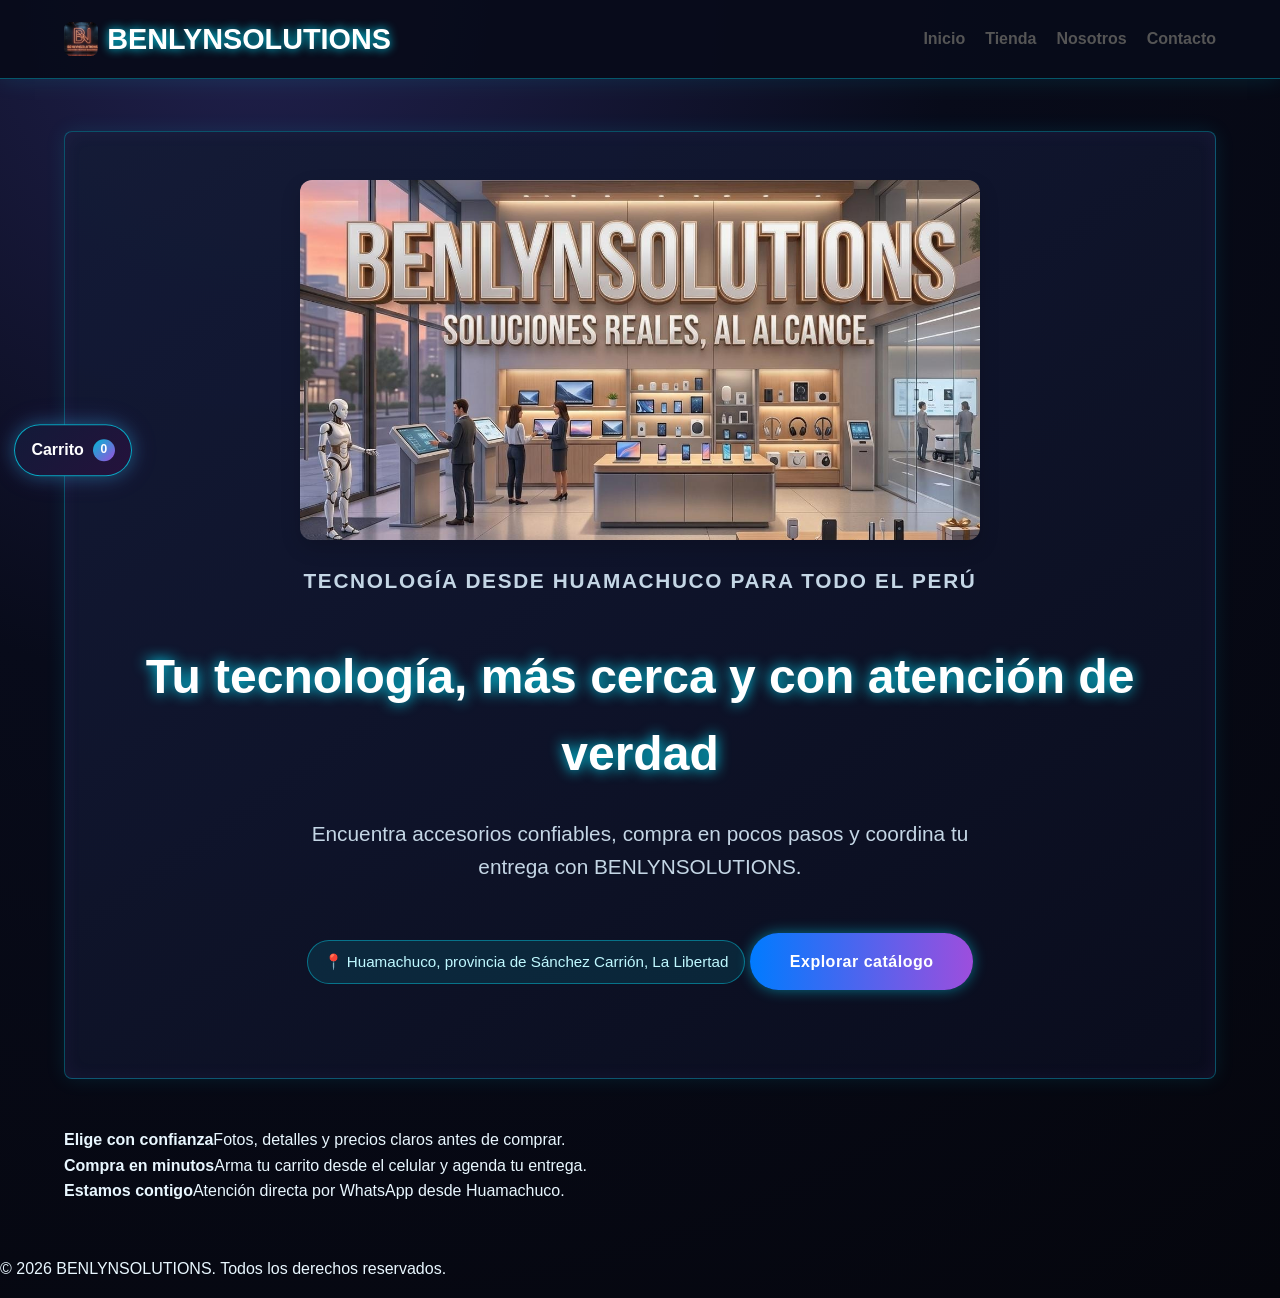
<file: index.html>
<!DOCTYPE html>
<html lang="es">
<head>
    <meta charset="UTF-8">
    <meta name="viewport" content="width=device-width, initial-scale=1.0">
    <meta name="description" content="BENLYNSOLUTIONS: tecnología, accesorios y entregas en Perú.">
    <title>BENLYNSOLUTIONS - Tecnología</title>
    <link rel="stylesheet" href="style.css">
</head>
<body>
    <header>
        <a class="logo" href="index.html"><img src="MisLogos/LOGO.jpeg" alt="" aria-hidden="true">BENLYNSOLUTIONS</a>
        <nav aria-label="Navegación principal">
            <a href="index.html">Inicio</a>
            <a href="tienda.html">Tienda</a>
            <a href="nosotros.html">Nosotros</a>
            <a href="contacto.html">Contacto</a>
            <a class="cart-link" href="tienda.html#carrito">Carrito <span id="cart-count">0</span></a>
        </nav>
    </header>
    <main>
        <section class="hero">
            <div class="hero-content">
                <img class="company-logo-banner" src="MisLogos/NOMBRE.jpeg" alt="BENLYNSOLUTIONS, soluciones reales al alcance">
                <p class="eyebrow">Tecnología desde Huamachuco para todo el Perú</p>
                <h1>Tu tecnología, más cerca y con atención de verdad</h1>
                <p>Encuentra accesorios confiables, compra en pocos pasos y coordina tu entrega con BENLYNSOLUTIONS.</p>
                <p class="location-badge">📍 Huamachuco, provincia de Sánchez Carrión, La Libertad</p>
                <a href="tienda.html" class="button">Explorar catálogo</a>
            </div>
        </section>
        <section class="trust-grid" aria-label="Beneficios">
            <article><strong>Elige con confianza</strong><span>Fotos, detalles y precios claros antes de comprar.</span></article>
            <article><strong>Compra en minutos</strong><span>Arma tu carrito desde el celular y agenda tu entrega.</span></article>
            <article><strong>Estamos contigo</strong><span>Atención directa por WhatsApp desde Huamachuco.</span></article>
        </section>
    </main>
    <footer><p>&copy; 2026 BENLYNSOLUTIONS. Todos los derechos reservados.</p></footer>
    <script src="script.js"></script>
</body>
</html>
</file>
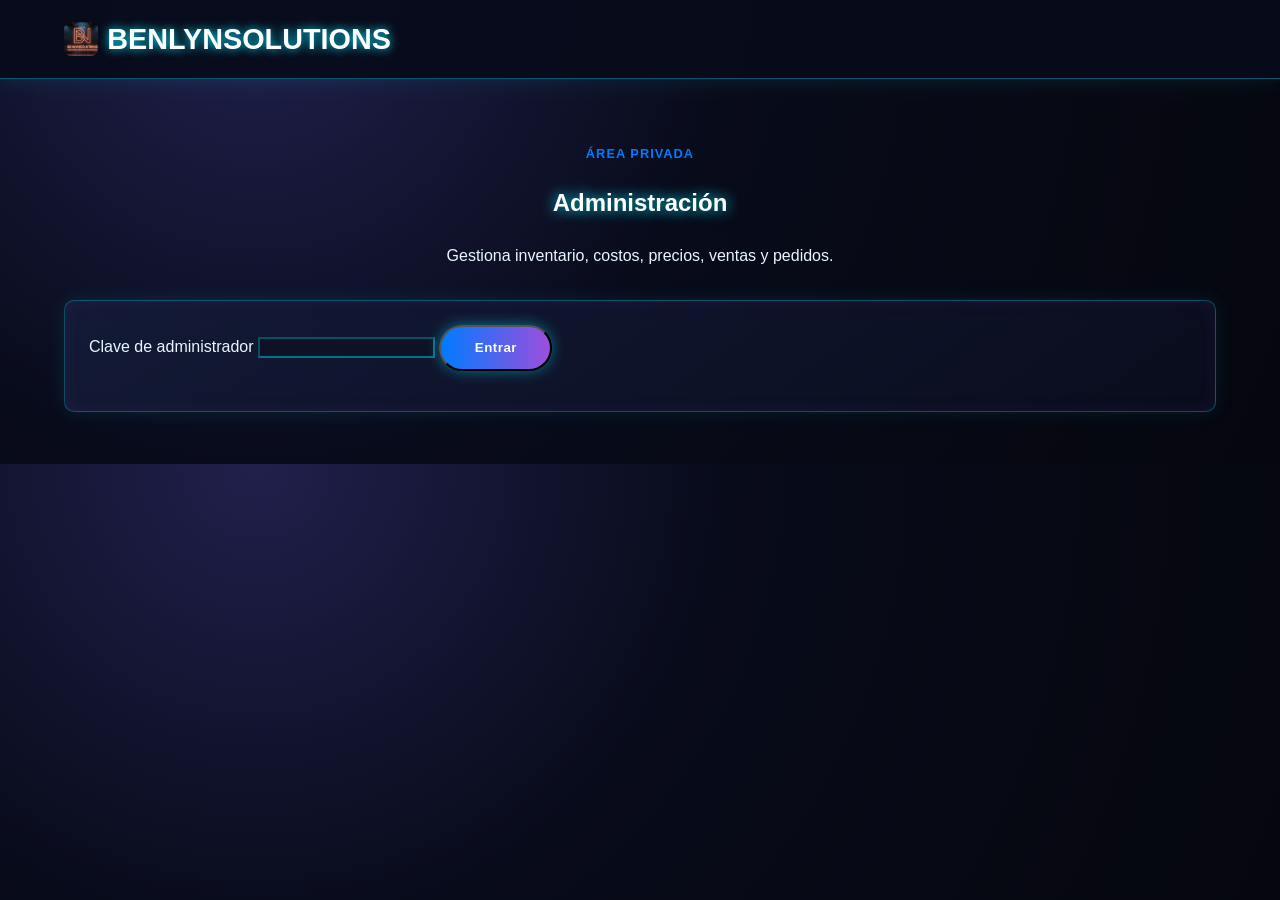
<file: admin.html>
<!DOCTYPE html>
<html lang="es">
<head>
    <meta charset="UTF-8">
    <meta name="viewport" content="width=device-width, initial-scale=1.0">
    <title>Administración - BENLYNSOLUTIONS</title>
    <link rel="stylesheet" href="style.css">
</head>
<body>
    <header><a class="logo" href="index.html"><img src="MisLogos/LOGO.jpeg" alt="" aria-hidden="true">BENLYNSOLUTIONS</a></header>
    <main class="store-page">
        <section class="page-header"><p class="eyebrow">Área privada</p><h1>Administración</h1><p>Gestiona inventario, costos, precios, ventas y pedidos.</p></section>
        <form id="admin-login" class="panel admin-login">
            <label>Clave de administrador <input id="admin-pin" type="password" required autocomplete="current-password"></label>
            <button class="button" type="submit">Entrar</button>
            <p id="admin-login-message" class="form-message" role="alert"></p>
        </form>
        <section id="admin-content" class="panel" hidden>
            <div class="panel-heading"><h2>Panel de control</h2><button id="admin-logout" class="button button-secondary" type="button">Cerrar sesión</button></div>
            <nav class="admin-tabs" aria-label="Secciones administrativas">
                <button class="admin-tab active" type="button" data-admin-section="orders-section">Pedidos de hoy</button>
                <button class="admin-tab" type="button" data-admin-section="history-section">Historial</button>
                <button class="admin-tab" type="button" data-admin-section="inventory-section">Inventario</button>
                <button class="admin-tab" type="button" data-admin-section="reports-section">Reportes</button>
            </nav>
            <p id="admin-message" class="form-message" role="status" aria-live="polite"></p>
            <section id="orders-section" class="admin-section">
                <h3>Pedidos de hoy</h3>
                <div id="admin-orders"></div>
            </section>
            <section id="history-section" class="admin-section" hidden>
                <h3>Historial de pedidos</h3>
                <p class="notice">Aquí aparecen los pedidos de días anteriores y los marcados como no vendidos.</p>
                <div id="admin-order-history"></div>
            </section>
            <section id="inventory-section" class="admin-section" hidden>
                <h3>Inventario, costo y precios</h3>
                <p class="notice">El precio de compra se usa para estimar el costo y la ganancia bruta. Los costos no se muestran a los clientes.</p>
                <p class="notice">Para una imagen local, coloca el archivo dentro del proyecto y escribe su ruta, por ejemplo: <code>imgCargadores/cargador-20w.jpg</code>.</p>
                <div id="admin-products"></div>
            </section>
            <section id="reports-section" class="admin-section" hidden>
                <h3>Reporte de ventas</h3>
                <p class="notice">El reporte incluye solo ventas registradas desde el panel. La ganancia es bruta estimada: no descuenta gastos operativos, impuestos ni envíos.</p>
                <div class="report-filters">
                    <label>Desde <input id="report-from" type="date"></label>
                    <label>Hasta <input id="report-to" type="date"></label>
                    <button id="export-sales-report" class="button button-secondary" type="button">Descargar CSV</button>
                </div>
                <div id="sales-summary" class="sales-summary" aria-live="polite"></div>
                <div class="report-table-wrap">
                    <table class="report-table">
                        <thead><tr><th>Comprobante</th><th>Fecha</th><th>Cliente</th><th>Productos</th><th>Ingresos</th><th>Costo</th><th>Ganancia bruta</th></tr></thead>
                        <tbody id="sales-report-rows"></tbody>
                    </table>
                </div>
            </section>
        </section>
    </main>
    <script src="script.js"></script>
</body>
</html>
</file>
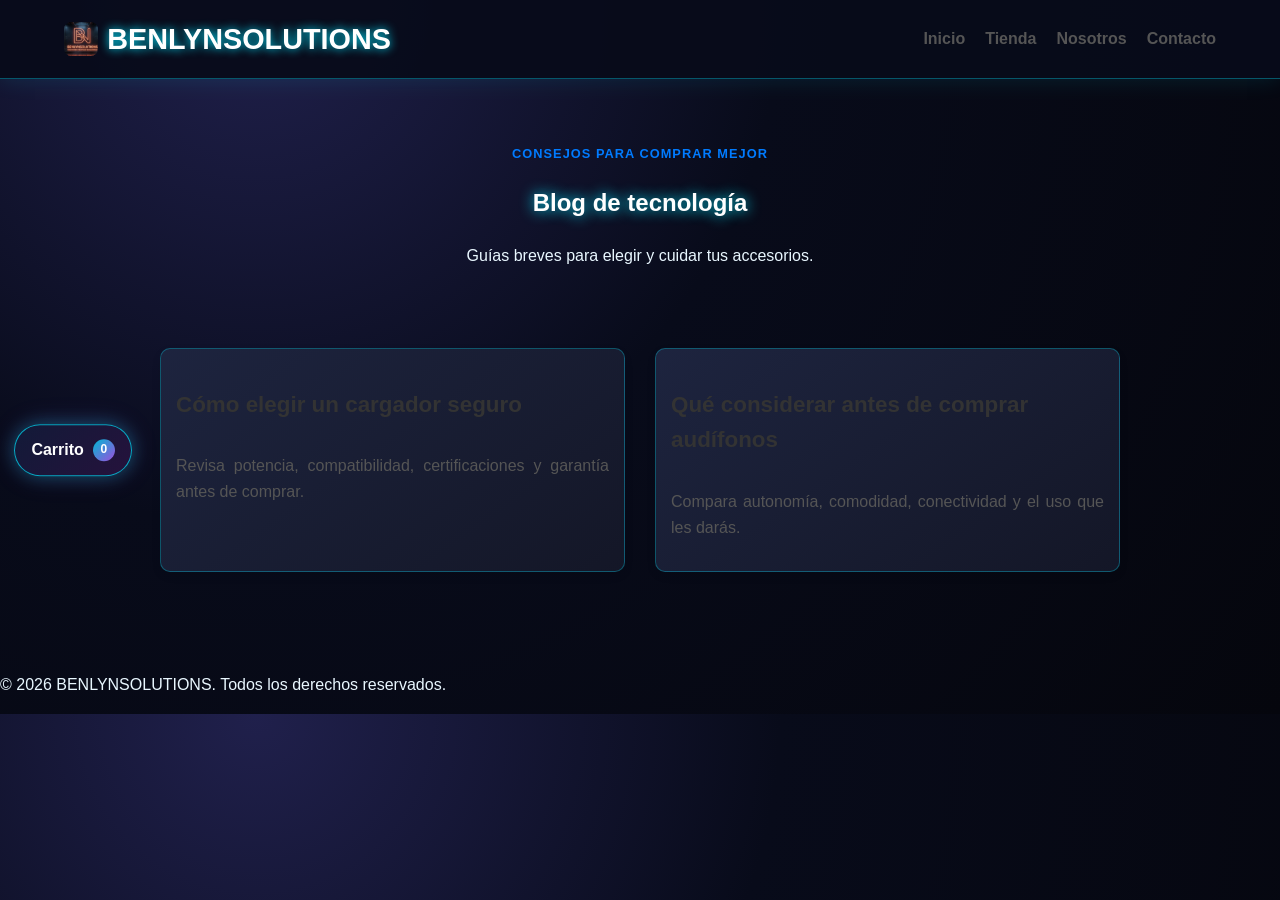
<file: blog.html>
<!DOCTYPE html>
<html lang="es">
<head>
    <meta charset="UTF-8">
    <meta name="viewport" content="width=device-width, initial-scale=1.0">
    <title>Blog - BENLYNSOLUTIONS</title>
    <link rel="stylesheet" href="style.css">
</head>
<body>
    <header>
        <a class="logo" href="index.html"><img src="MisLogos/LOGO.jpeg" alt="" aria-hidden="true">BENLYNSOLUTIONS</a>
        <nav aria-label="Navegación principal">
            <a href="index.html">Inicio</a><a href="tienda.html">Tienda</a>
            <a href="nosotros.html">Nosotros</a><a href="contacto.html">Contacto</a>
            <a class="cart-link" href="tienda.html#carrito">Carrito <span id="cart-count">0</span></a>
        </nav>
    </header>
    <main>
        <section class="page-header">
            <p class="eyebrow">Consejos para comprar mejor</p>
            <h1>Blog de tecnología</h1>
            <p>Guías breves para elegir y cuidar tus accesorios.</p>
        </section>
        <section class="blog-posts">
            <div class="container">
                <article class="post-card">
                    <div class="post-content"><h3>Cómo elegir un cargador seguro</h3><p>Revisa potencia, compatibilidad, certificaciones y garantía antes de comprar.</p></div>
                </article>
                <article class="post-card">
                    <div class="post-content"><h3>Qué considerar antes de comprar audífonos</h3><p>Compara autonomía, comodidad, conectividad y el uso que les darás.</p></div>
                </article>
            </div>
        </section>
    </main>
    <footer><p>&copy; 2026 BENLYNSOLUTIONS. Todos los derechos reservados.</p></footer>
    <script src="script.js"></script>
</body>
</html>
</file>
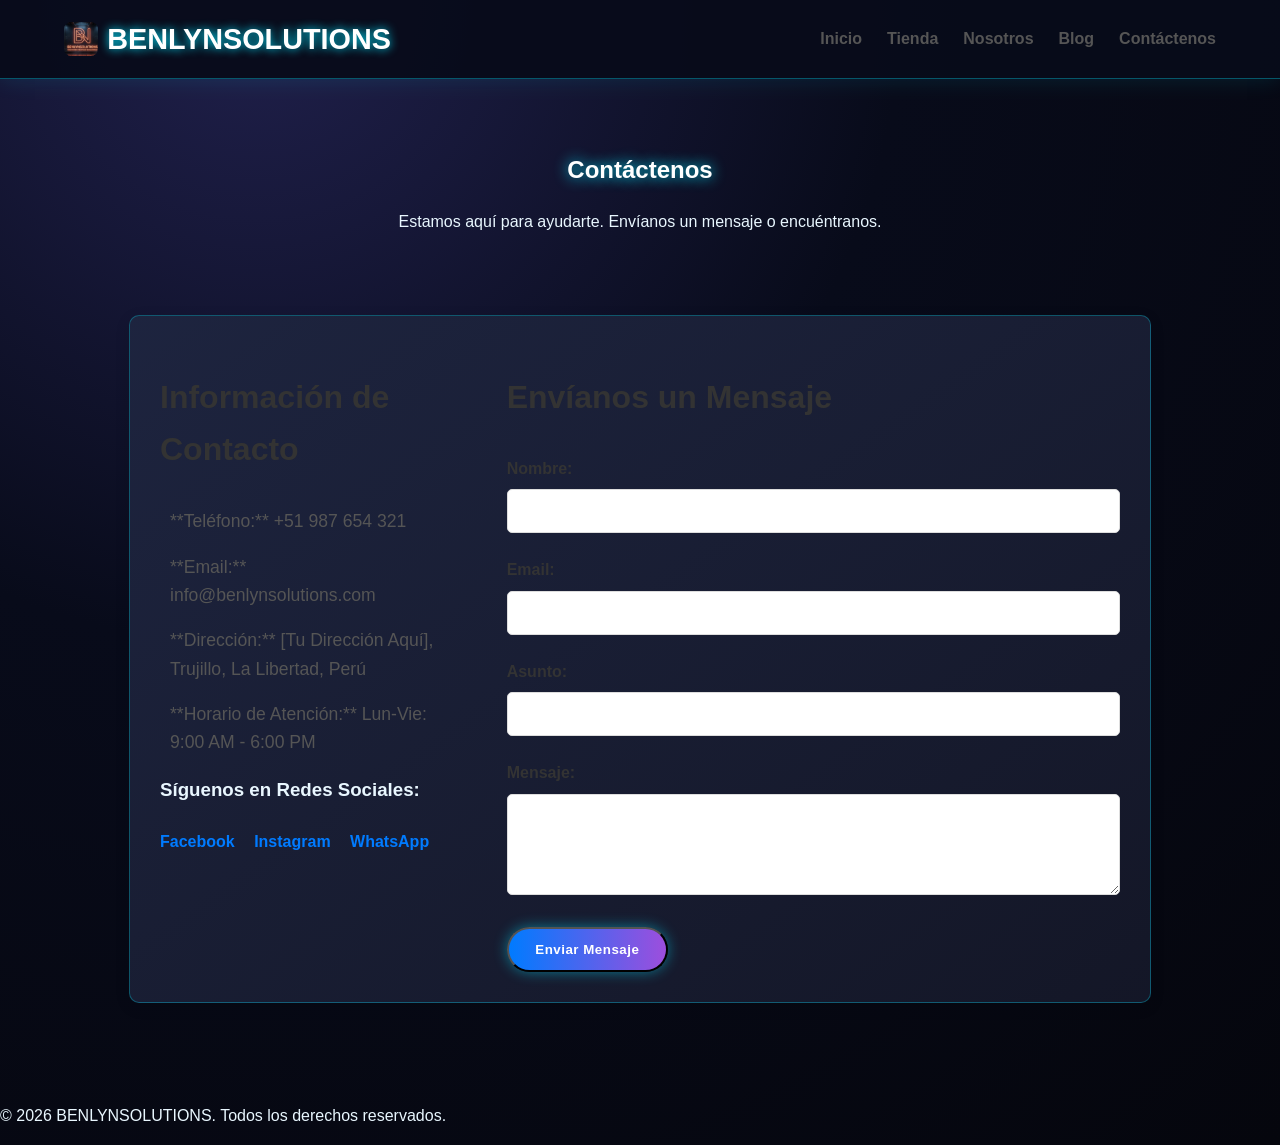
<file: contacto.html>
<!DOCTYPE html>
<html lang="es">
<head>
    <meta charset="UTF-8">
    <meta name="viewport" content="width=device-width, initial-scale=1.0">
    <title>Contáctenos - BENLYNSOLUTIONS</title>
    <link rel="stylesheet" href="style.css">
</head>
<body>
    <header>
        <a class="logo" href="index.html"><img src="MisLogos/LOGO.jpeg" alt="" aria-hidden="true">BENLYNSOLUTIONS</a>
        <nav>
            <ul>
                <li><a href="index.html">Inicio</a></li>
                <li><a href="tienda.html">Tienda</a></li>
                <li><a href="nosotros.html">Nosotros</a></li>
                <li><a href="blog.html">Blog</a></li>
                <li><a href="contacto.html">Contáctenos</a></li>
            </ul>
        </nav>
    </header>

    <main>
        <section class="page-header">
            <h1>Contáctenos</h1>
            <p>Estamos aquí para ayudarte. Envíanos un mensaje o encuéntranos.</p>
        </section>

        <section class="contact-section">
            <div class="container contact-grid">
                <div class="contact-info">
                    <h2>Información de Contacto</h2>
                    <p><i class="icon-phone"></i> **Teléfono:** +51 987 654 321</p>
                    <p><i class="icon-mail"></i> **Email:** info@benlynsolutions.com</p>
                    <p><i class="icon-location"></i> **Dirección:** [Tu Dirección Aquí], Trujillo, La Libertad, Perú</p>
                    <p><i class="icon-time"></i> **Horario de Atención:** Lun-Vie: 9:00 AM - 6:00 PM</p>
                    
                    <h3>Síguenos en Redes Sociales:</h3>
                    <div class="social-links">
                        <a href="#" class="social-icon">Facebook</a>
                        <a href="#" class="social-icon">Instagram</a>
                        <a href="#" class="social-icon">WhatsApp</a>
                    </div>
                </div>

                <div class="contact-form">
                    <h2>Envíanos un Mensaje</h2>
                    <form action="#" method="POST">
                        <div class="form-group">
                            <label for="name">Nombre:</label>
                            <input type="text" id="name" name="name" required>
                        </div>
                        <div class="form-group">
                            <label for="email">Email:</label>
                            <input type="email" id="email" name="email" required>
                        </div>
                        <div class="form-group">
                            <label for="subject">Asunto:</label>
                            <input type="text" id="subject" name="subject">
                        </div>
                        <div class="form-group">
                            <label for="message">Mensaje:</label>
                            <textarea id="message" name="message" rows="5" required></textarea>
                        </div>
                        <button type="submit" class="button">Enviar Mensaje</button>
                    </form>
                </div>
            </div>
        </section>
    </main>

    <footer>
        <p>&copy; 2026 BENLYNSOLUTIONS. Todos los derechos reservados.</p>
    </footer>
</body>
</html>
</file>
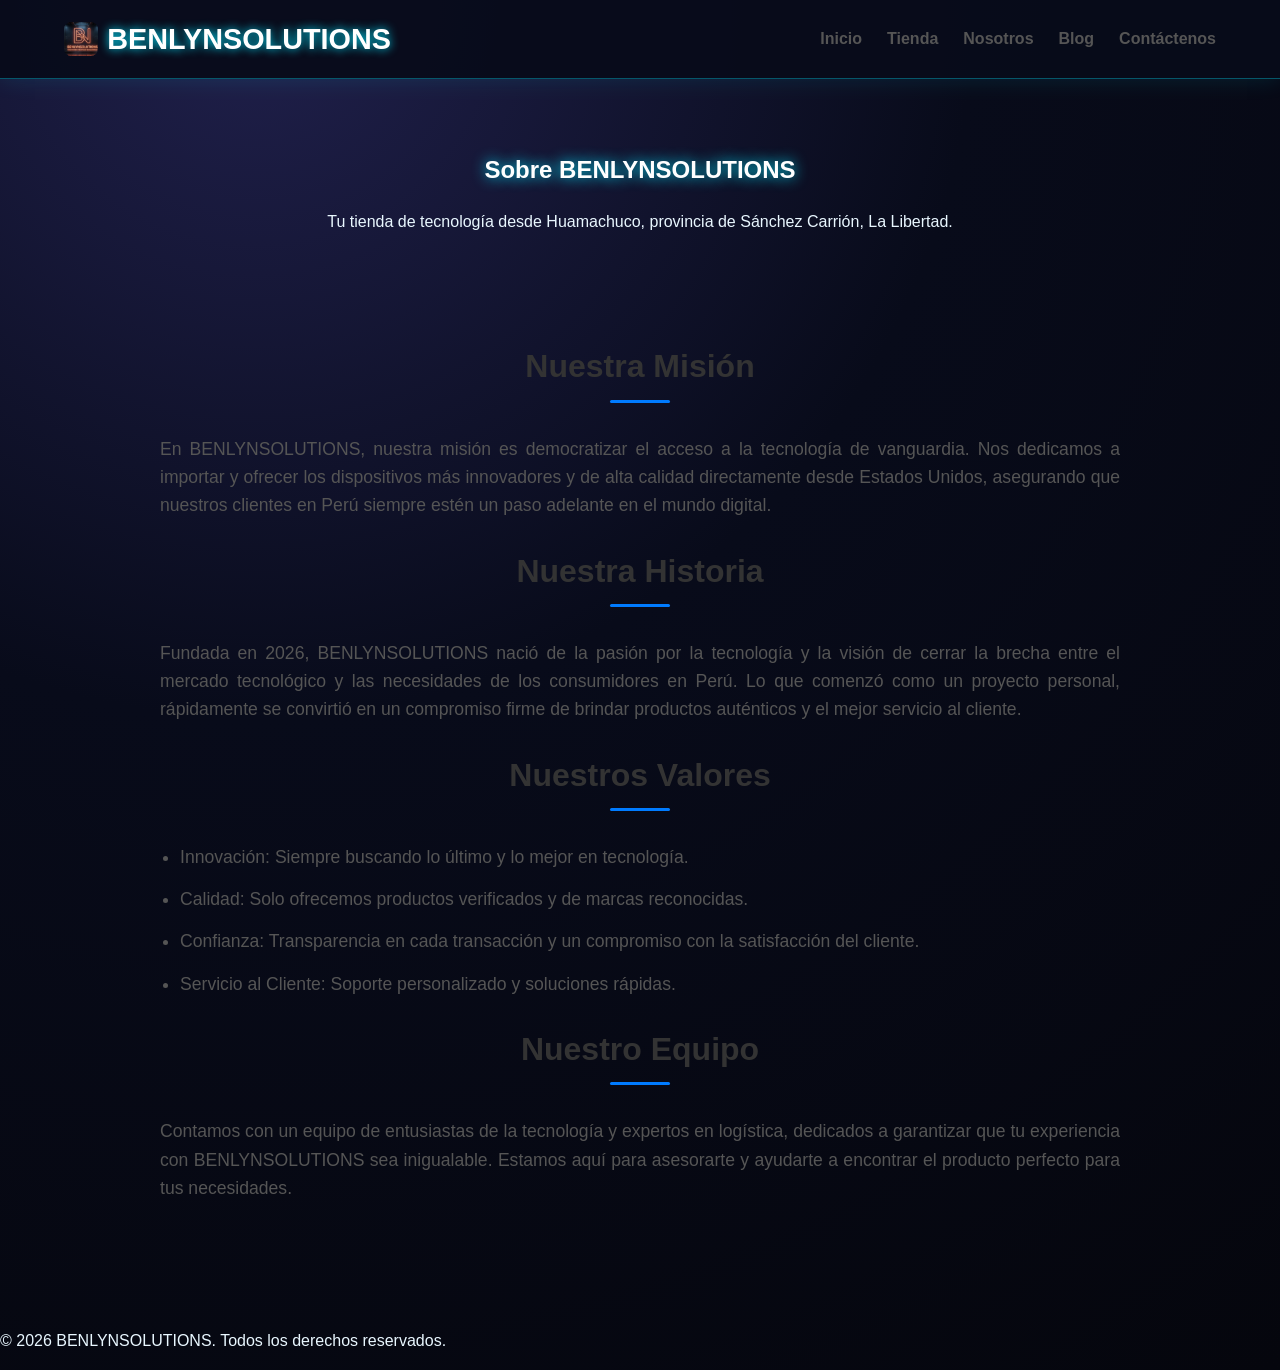
<file: nosotros.html>
<!DOCTYPE html>
<html lang="es">

<head>
    <meta charset="UTF-8">
    <meta name="viewport" content="width=device-width, initial-scale=1.0">
    <title>Nosotros - BENLYNSOLUTIONS</title>
    <link rel="stylesheet" href="style.css">
</head>

<body>
    <header>
        <a class="logo" href="index.html"><img src="MisLogos/LOGO.jpeg" alt="" aria-hidden="true">BENLYNSOLUTIONS</a>
        <nav>
            <ul>
                <li><a href="index.html">Inicio</a></li>
                <li><a href="tienda.html">Tienda</a></li>
                <li><a href="nosotros.html">Nosotros</a></li>
                <li><a href="blog.html">Blog</a></li>
                <li><a href="contacto.html">Contáctenos</a></li>
            </ul>
        </nav>
    </header>

    <main>
        <section class="page-header">
            <h1>Sobre BENLYNSOLUTIONS</h1>
            <p>Tu tienda de tecnología desde Huamachuco, provincia de Sánchez Carrión, La Libertad.</p>
        </section>

        <section class="content-section">
            <div class="container">
                <h2>Nuestra Misión</h2>
                <p>En BENLYNSOLUTIONS, nuestra misión es democratizar el acceso a la tecnología de vanguardia. Nos dedicamos a importar y ofrecer los dispositivos más innovadores y de alta calidad directamente desde Estados Unidos, asegurando que nuestros
                    clientes en Perú siempre estén un paso adelante en el mundo digital.</p>

                <h2>Nuestra Historia</h2>
                <p>Fundada en 2026, BENLYNSOLUTIONS nació de la pasión por la tecnología y la visión de cerrar la brecha entre el mercado tecnológico y las necesidades de los consumidores en Perú. Lo que comenzó como un proyecto personal, rápidamente se
                    convirtió en un compromiso firme de brindar productos auténticos y el mejor servicio al cliente.</p>

                <h2>Nuestros Valores</h2>
                <ul>
                    <li>Innovación: Siempre buscando lo último y lo mejor en tecnología.</li>
                    <li>Calidad: Solo ofrecemos productos verificados y de marcas reconocidas.</li>
                    <li>Confianza: Transparencia en cada transacción y un compromiso con la satisfacción del cliente.</li>
                    <li>Servicio al Cliente: Soporte personalizado y soluciones rápidas.</li>
                </ul>

                <h2>Nuestro Equipo</h2>
                <p>Contamos con un equipo de entusiastas de la tecnología y expertos en logística, dedicados a garantizar que tu experiencia con BENLYNSOLUTIONS sea inigualable. Estamos aquí para asesorarte y ayudarte a encontrar el producto perfecto para
                    tus necesidades.</p>
            </div>
        </section>
    </main>

    <footer>
        <p>&copy; 2026 BENLYNSOLUTIONS. Todos los derechos reservados.</p>
    </footer>
</body>

</html>
</file>
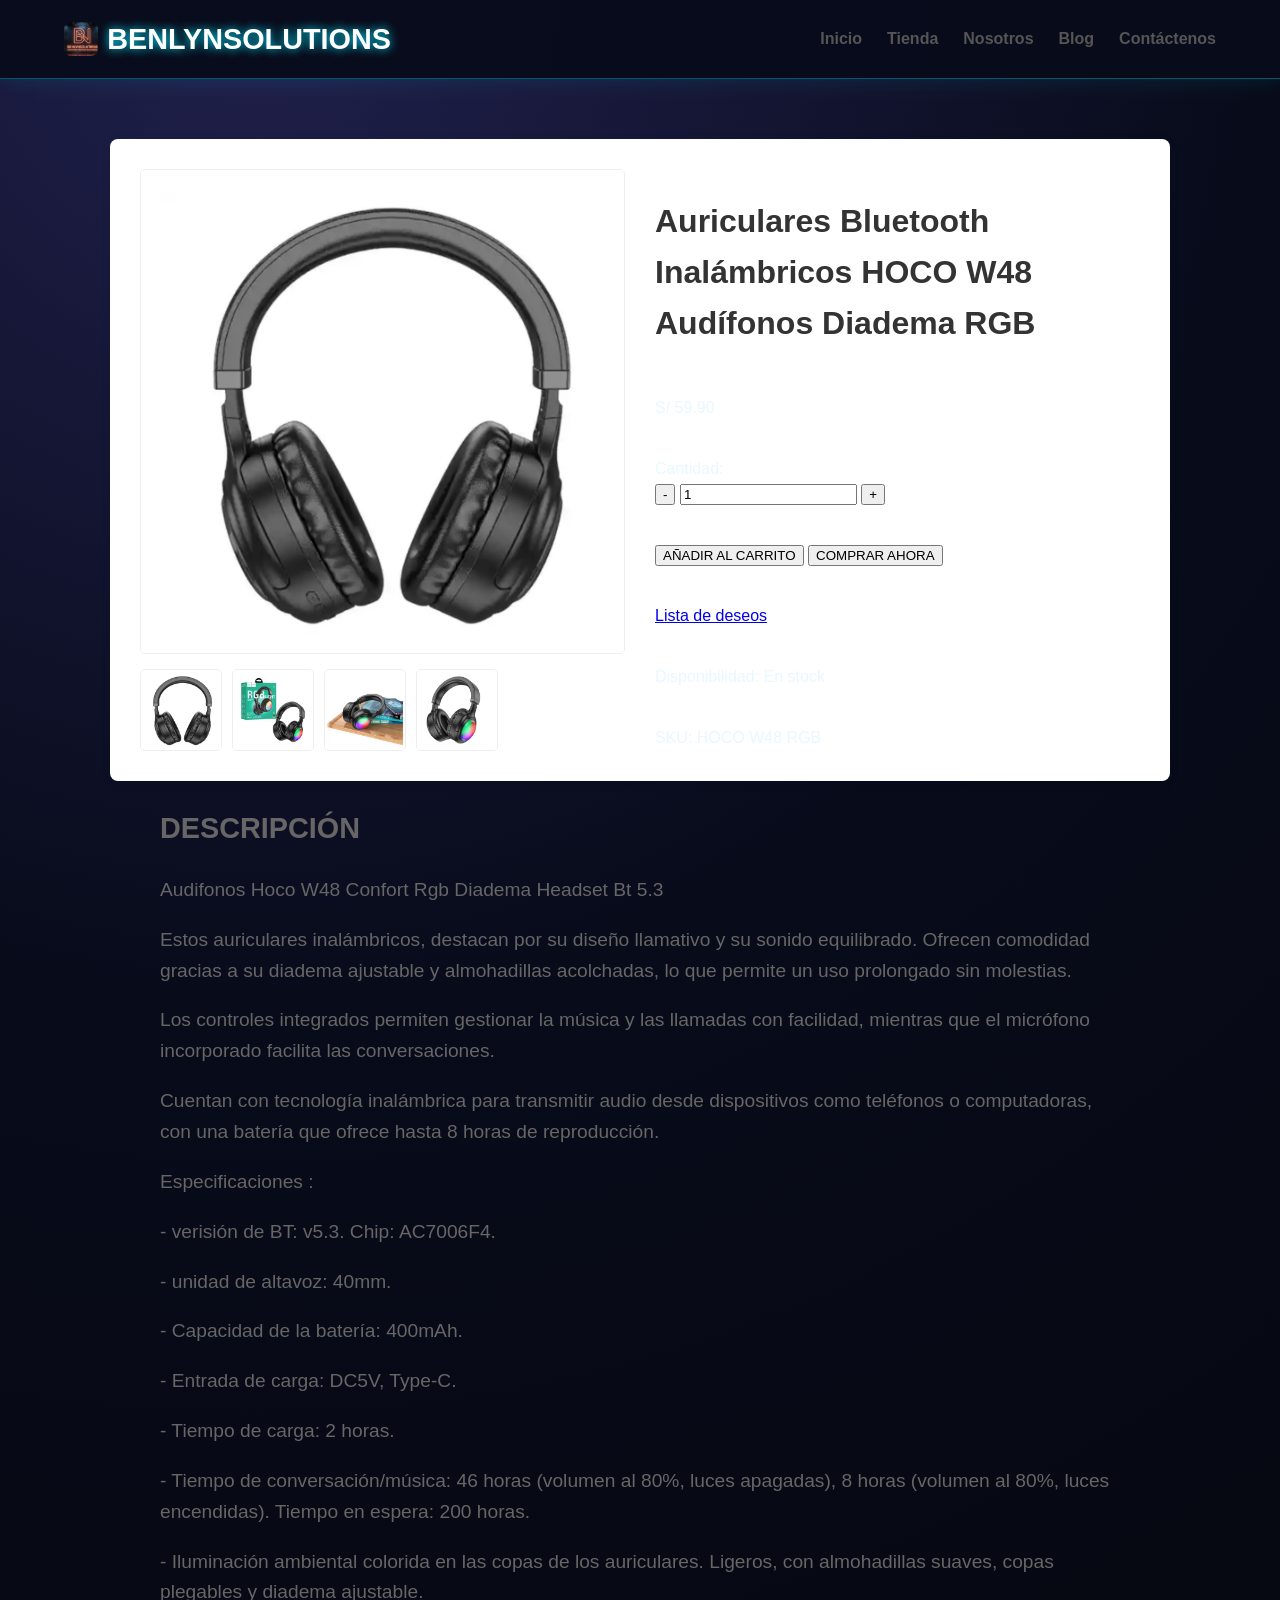
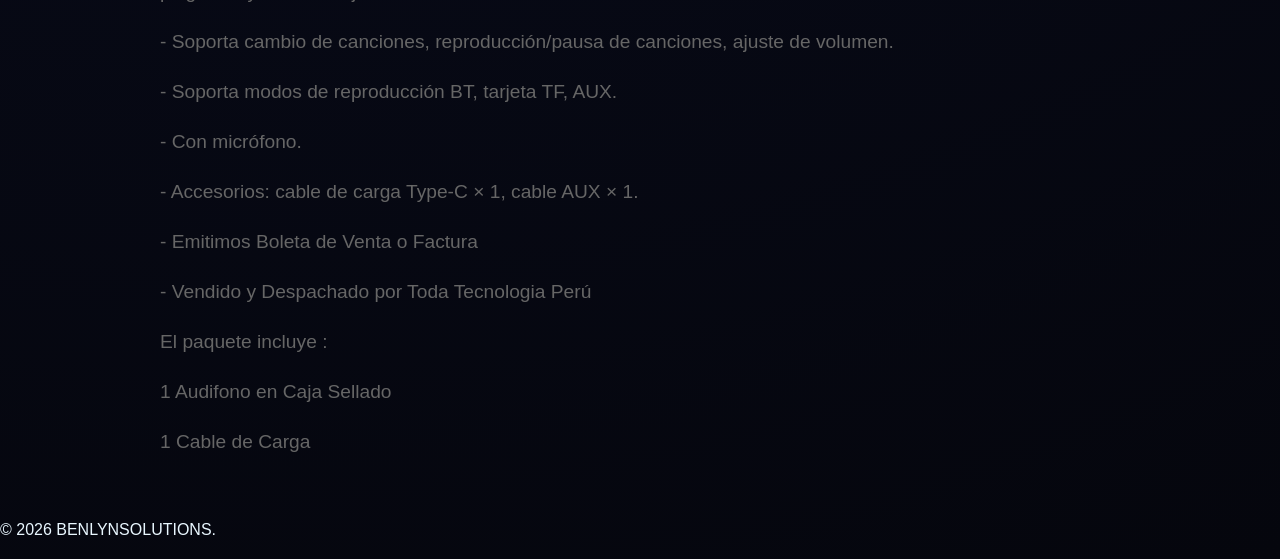
<file: producto-audifonos.html>
<!DOCTYPE html>
<html lang="es">

<head>
    <meta charset="UTF-8">
    <meta name="viewport" content="width=device-width, initial-scale=1.0">
    <title>Auriculares Bluetooth Inalámbricos HOCO W48 - BENLYNSOLUTIONS</title>
    <link rel="stylesheet" href="style.css">
    <link rel="stylesheet" href="producto-detalles.css"> </head>

<body>
    <header>
        <a class="logo" href="index.html"><img src="MisLogos/LOGO.jpeg" alt="" aria-hidden="true">BENLYNSOLUTIONS</a>
        <nav>
            <ul>
                <li><a href="index.html">Inicio</a></li>
                <li><a href="tienda.html">Tienda</a></li>
                <li><a href="nosotros.html">Nosotros</a></li>
                <li><a href="blog.html">Blog</a></li>
                <li><a href="contacto.html">Contáctenos</a></li>
            </ul>
        </nav>
    </header>

    <main class="product-details-page">
        <section class="product-details">
            <div class="image-gallery">
                <div class="main-image">
                    <img src="imgAudifonos/AUDIFONO-VINCHA-HOCO-W48-RGB-NEGRO-1.png" alt="Auriculares Bluetooth Inalámbricos HOCO W48">
                </div>
                <div class="thumbnails">
                    <img src="imgAudifonos/AUDIFONO-VINCHA-HOCO-W48-RGB-NEGRO-1.png" alt="Auriculares HOCO W48 - Vista 1">
                    <img src="imgAudifonos/AUDIFONO-VINCHA-HOCO-W48-RGB-NEGRO2.png" alt="Auriculares HOCO W48 - Vista 2">
                    <img src="imgAudifonos/AUDIFONO-VINCHA-HOCO-W48-RGB-NEGRO-3.png" alt="Auriculares HOCO W48 - Vista 3">
                    <img src="imgAudifonos/AUDIFONO-VINCHA-HOCO-W48-RGB-NEGRO-4.png" alt="Auriculares HOCO W48 - Vista 4">
                </div>
            </div>
            <div class="product-info">
                <h1 class="product-title">Auriculares Bluetooth Inalámbricos HOCO W48 Audífonos Diadema RGB</h1>
                <div class="product-price">
                    <span class="current-price">S/ 59.90</span>
                </div>
                <div class="quantity-selector">
                    <label for="quantity">Cantidad:</label>
                    <div class="quantity-input">
                        <button class="minus-btn">-</button>
                        <input type="number" id="quantity" name="quantity" value="1" min="1">
                        <button class="plus-btn">+</button>
                    </div>
                </div>
                <div class="product-actions">
                    <button class="add-to-cart-btn">AÑADIR AL CARRITO</button>
                    <button class="buy-now-btn">COMPRAR AHORA</button>
                </div>
                <a href="#" class="add-to-wishlist">Lista de deseos</a>
                <div class="product-status">
                    <span>Disponibilidad:</span> <span class="in-stock">En stock</span>
                </div>
                <div class="product-sku">
                    <span>SKU:</span> HOCO W48 RGB
                </div>
            </div>
        </section>

        <section class="product-description">
            <div class="container">
                <h2>DESCRIPCIÓN</h2>
                <p>Audifonos Hoco W48 Confort Rgb Diadema Headset Bt 5.3
                    <p>
                    </p> Estos auriculares inalámbricos, destacan por su diseño llamativo y su sonido equilibrado. Ofrecen comodidad gracias a su diadema ajustable y almohadillas acolchadas, lo que permite un uso prolongado sin molestias.
                    <p>
                    </p> Los controles integrados permiten gestionar la música y las llamadas con facilidad, mientras que el micrófono incorporado facilita las conversaciones.
                    <p>
                    </p>Cuentan con tecnología inalámbrica para transmitir audio desde dispositivos como teléfonos o computadoras, con una batería que ofrece hasta 8 horas de reproducción.
                    <p>
                    </p> Especificaciones :
                    <p>
                    </p>- verisión de BT: v5.3. Chip: AC7006F4.
                    <p>
                    </p>- unidad de altavoz: 40mm.
                    <p>
                        <p>- Capacidad de la batería: 400mAh.
                            <p>
                            </p>- Entrada de carga: DC5V, Type-C.
                            <p>
                            </p>- Tiempo de carga: 2 horas.
                            <p>
                            </p>- Tiempo de conversación/música: 46 horas (volumen al 80%, luces apagadas), 8 horas (volumen al 80%, luces encendidas). Tiempo en espera: 200 horas.
                            <p>
                            </p>- Iluminación ambiental colorida en las copas de los auriculares. Ligeros, con almohadillas suaves, copas plegables y diadema ajustable.
                            <p>
                            </p>- Soporta cambio de canciones, reproducción/pausa de canciones, ajuste de volumen.
                            <p>
                            </p>- Soporta modos de reproducción BT, tarjeta TF, AUX.
                            <p>
                            </p>- Con micrófono.
                            <p>
                            </p>- Accesorios: cable de carga Type-C × 1, cable AUX × 1.
                            <p>
                            </p> - Emitimos Boleta de Venta o Factura
                            <p>
                            </p>- Vendido y Despachado por Toda Tecnologia Perú
                            <p>

                            </p> El paquete incluye :
                            <p>

                            </p>1 Audifono en Caja Sellado
                            <p>
                            </p>1 Cable de Carga</p>
            </div>
        </section>
    </main>

    <footer>
        <p>&copy; 2026 BENLYNSOLUTIONS.</p>
    </footer>
    <script src="script.js"></script>
</body>

</html>
</file>
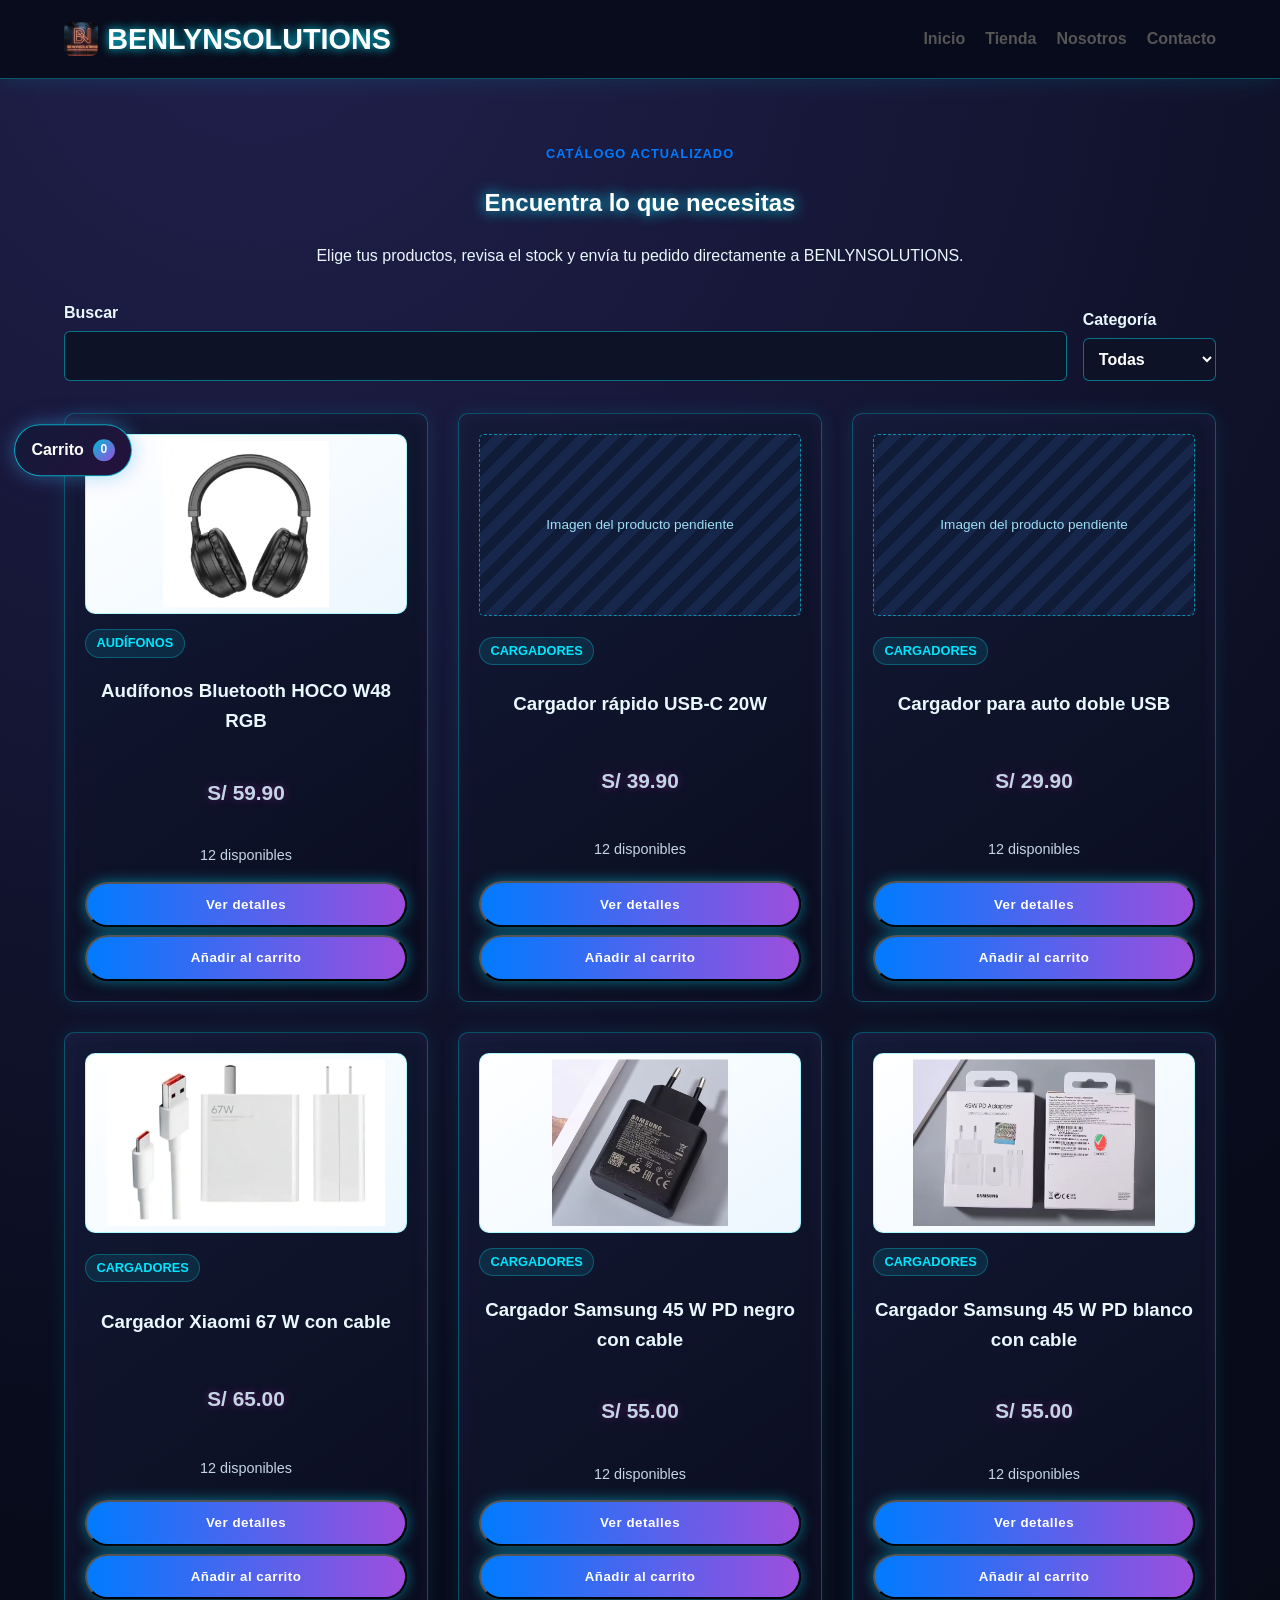
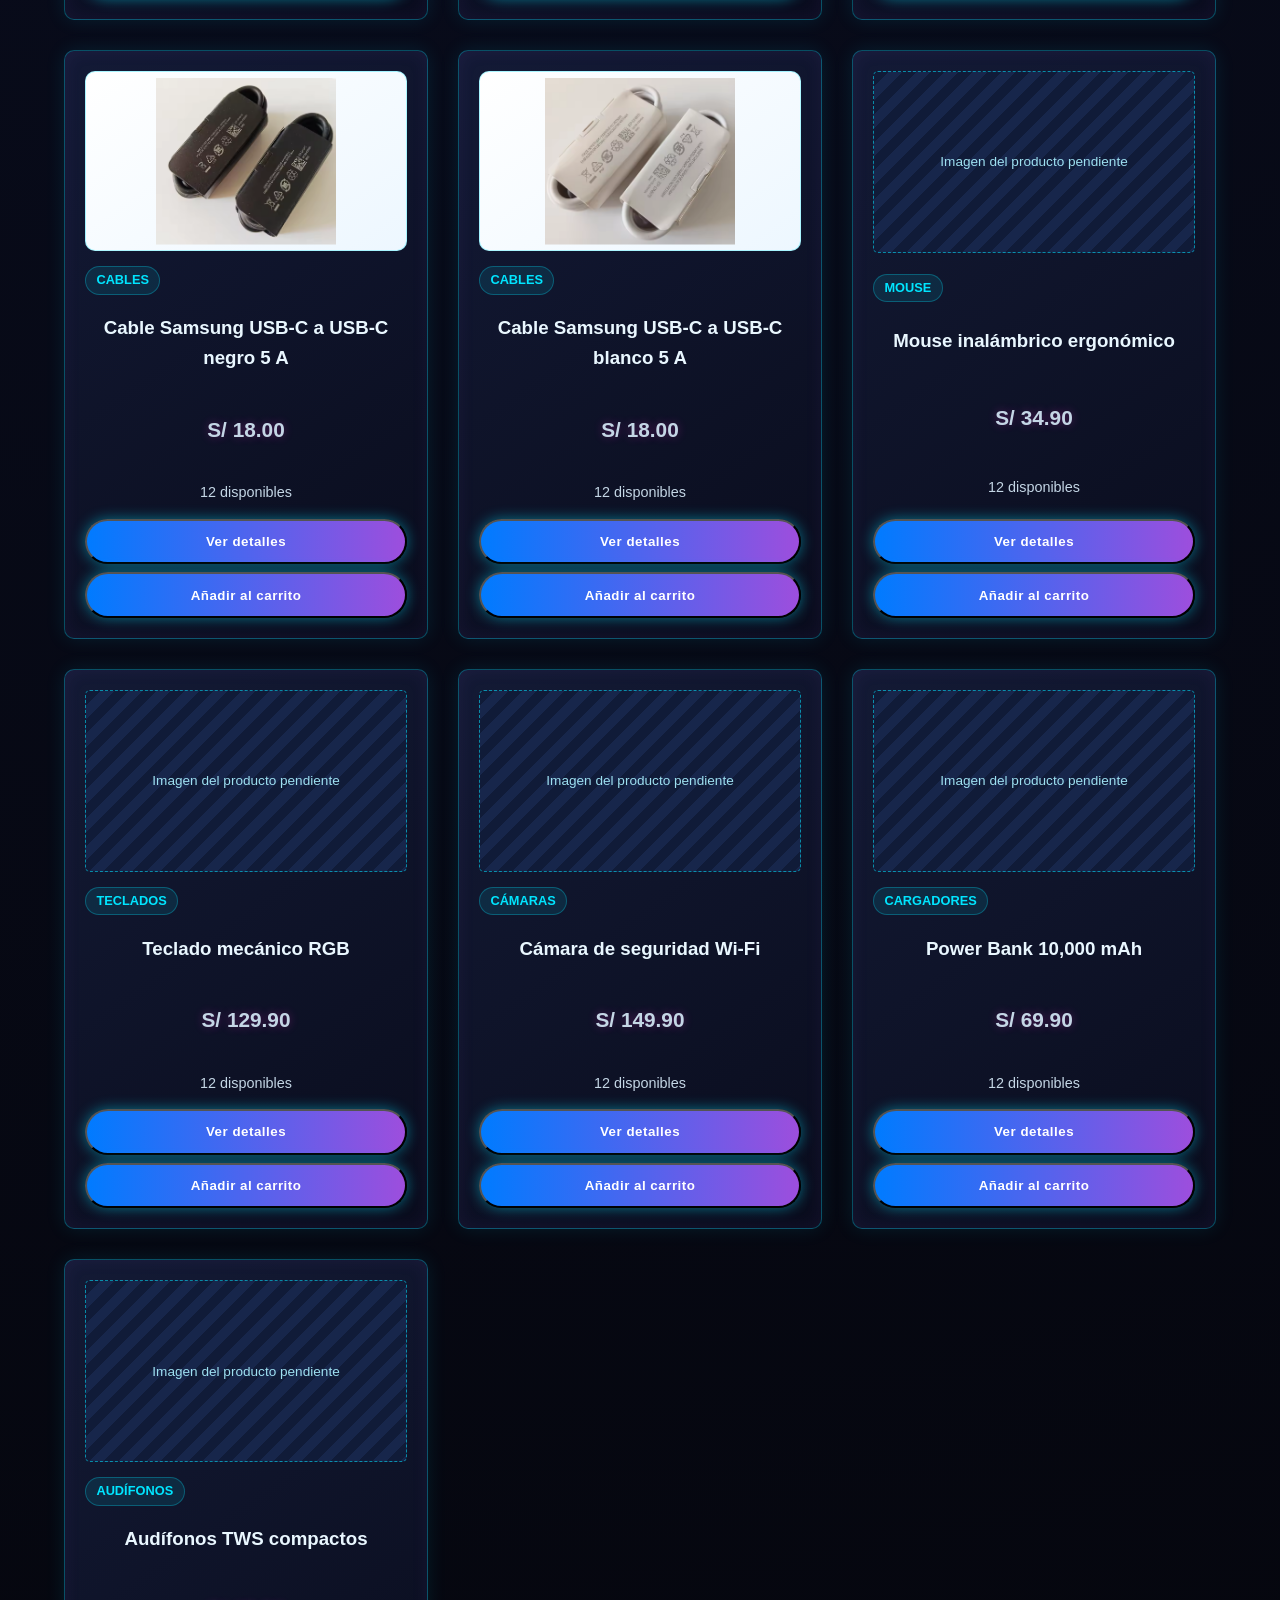
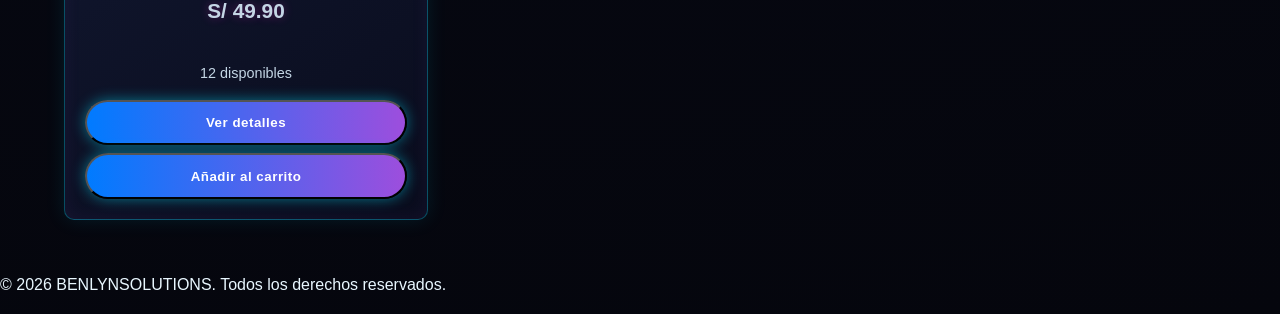
<file: tienda.html>
<!DOCTYPE html>
<html lang="es">
<head>
    <meta charset="UTF-8">
    <meta name="viewport" content="width=device-width, initial-scale=1.0">
    <title>Tienda - BENLYNSOLUTIONS</title>
    <link rel="stylesheet" href="style.css">
</head>
<body>
    <header>
        <a class="logo" href="index.html"><img src="MisLogos/LOGO.jpeg" alt="" aria-hidden="true">BENLYNSOLUTIONS</a>
        <nav aria-label="Navegación principal">
            <a href="index.html">Inicio</a><a href="tienda.html">Tienda</a>
            <a href="nosotros.html">Nosotros</a><a href="contacto.html">Contacto</a>
            <a class="cart-link" href="#carrito">Carrito <span id="cart-count">0</span></a>
        </nav>
    </header>
    <main class="store-page">
        <section class="page-header">
            <p class="eyebrow">Catálogo actualizado</p>
            <h1>Encuentra lo que necesitas</h1>
            <p>Elige tus productos, revisa el stock y envía tu pedido directamente a BENLYNSOLUTIONS.</p>
        </section>
        <section class="store-toolbar" aria-label="Filtros de productos">
            <label>Buscar <input id="product-search" type="search"></label>
            <label>Categoría <select id="category-filter"><option value="all">Todas</option></select></label>
        </section>
        <section id="product-grid" class="product-grid" aria-live="polite"></section>
        <dialog id="cart-dialog" class="cart-dialog">
            <div class="cart-dialog-heading"><h2>Mi carrito</h2><button id="close-cart" class="dialog-close" type="button" aria-label="Cerrar carrito">×</button></div>
            <div class="checkout-layout">
                <div class="panel cart-review-panel">
                    <p class="checkout-step">Paso 1 de 2 · Revisa tus productos</p>
                    <div id="cart-items"></div>
                    <p class="total-line"><strong>Total:</strong> <span id="cart-total">S/ 0.00</span></p>
                    <p id="checkout-unavailable" class="notice" role="status">La compra en línea está temporalmente desactivada. Estamos preparando el pago seguro con Culqi; todavía no se registran pedidos ni se realizan cobros.</p>
                    <button id="continue-checkout" class="button checkout-start" type="button" disabled aria-describedby="checkout-unavailable">Pago seguro próximamente</button>
                    <p id="cart-message" class="form-message" role="status"></p>
                </div>
                <form id="checkout-form" class="panel checkout-form" hidden>
                <div class="checkout-heading"><button id="back-to-cart" class="text-button" type="button">← Volver al carrito</button><span class="checkout-step">Paso 2 de 2</span></div>
                <h2>Finaliza tu compra</h2>
                <p class="notice">Este prototipo registra el pedido localmente. Para cobrar en producción se debe conectar una pasarela segura (Yape/Plin, Culqi, Niubiz o similar) desde un backend.</p>
                <fieldset class="checkout-section">
                    <legend>1. Tus datos</legend>
                    <label>Nombre completo <input name="name" required autocomplete="name"></label>
                    <label>WhatsApp / teléfono <input name="phone" required type="tel" autocomplete="tel"></label>
                    <label>Correo <input name="email" required type="email" autocomplete="email"></label>
                </fieldset>
                <fieldset class="checkout-section">
                    <legend>2. Entrega</legend>
                    <label>Dirección de entrega <textarea name="address" required rows="2" autocomplete="street-address"></textarea></label>
                    <label>Fecha preferida <input name="deliveryDate" required type="date"></label>
                    <label>Destino
                        <select id="delivery-zone" name="deliveryZone">
                            <option value="huamachuco">Huamachuco (entrega gratis)</option>
                            <option value="otro">Otro destino (envío por courier)</option>
                        </select>
                    </label>
                    <label id="courier-field" hidden>Courier de preferencia
                        <input name="courier" placeholder="Ej. Shalom, Olva, Marvisur">
                    </label>
                    <label>Modalidad
                        <select name="deliveryMethod"><option>Recojo en tienda</option><option>Entrega local</option><option>Envío por courier</option></select>
                    </label>
                </fieldset>
                <fieldset class="checkout-section">
                    <legend>3. Método de pago</legend>
                    <label>Elige cómo pagar
                        <select name="payment"><option>Yape / Plin (coordinar confirmación)</option><option>Transferencia bancaria</option><option>Pago contra entrega</option></select>
                    </label>
                    <div id="payment-help" class="payment-help">Yape / Plin: al confirmar el pedido aparecerá el QR y podrás adjuntar tu comprobante.</div>
                </fieldset>
                <button class="button" type="submit">Enviar pedido</button>
                <p id="checkout-message" class="form-message" role="status"></p>
                <div id="transfer-payment" class="payment-panel" hidden>
                    <h3>Transferencia bancaria</h3>
                    <p>Solicita los datos bancarios por WhatsApp y verifica el titular antes de realizar la transferencia.</p>
                    <a class="button button-whatsapp" href="https://wa.me/519854471784?text=Hola%20BENLYNSOLUTIONS%2C%20necesito%20los%20datos%20para%20hacer%20una%20transferencia." target="_blank" rel="noopener">Solicitar datos por WhatsApp</a>
                </div>
                <div id="yape-payment" class="payment-panel" hidden>
                    <h3>Paga con Yape</h3>
                    <img class="yape-qr" src="Pago/MiQR.jpeg" alt="Código QR de Yape de BENLYNSOLUTIONS">
                    <p>Escanea el QR, realiza el pago y adjunta la captura para enviarla por WhatsApp.</p>
                    <label>Captura del pago
                        <input id="payment-proof" type="file" accept="image/*">
                    </label>
                    <button id="send-proof" class="button button-whatsapp" type="button">Enviar comprobante por WhatsApp</button>
                    <p id="proof-message" class="form-message" role="status"></p>
                </div>
                </form>
            </div>
        </dialog>
        <dialog id="product-dialog" class="product-dialog">
            <button id="close-product-dialog" class="dialog-close" type="button" aria-label="Cerrar detalle">×</button>
            <div id="product-detail"></div>
        </dialog>
    </main>
    <footer><p>&copy; 2026 BENLYNSOLUTIONS. Todos los derechos reservados.</p></footer>
    <script src="script.js"></script>
</body>
</html>
</file>
<file: style.css>
body {
    font-family: 'Arial', sans-serif; /* Fuente más común y limpia */
    margin: 0;
    background-color: #f8f8f8; /* Fondo más claro, similar a la referencia */
    color: #333; /* Texto oscuro para contraste */
    line-height: 1.6;
}

header {
    background-color: #ffffff; /* Fondo blanco */
    border-bottom: 1px solid #e0e0e0; /* Borde sutil en la parte inferior */
    padding: 1em 4em; /* Más padding para los lados para que se vea como la referencia */
    display: flex;
    justify-content: space-between;
    align-items: center;
    box-shadow: 0 2px 4px rgba(0,0,0,0.05); /* Sombra suave para el encabezado */
}

.logo {
    font-size: 1.8em; /* Logo más grande */
    font-weight: bold;
    color: #333; /* Color oscuro para el logo */
    text-transform: uppercase; /* Mayúsculas como en la referencia */
}

nav ul {
    list-style: none;
    padding: 0;
    margin: 0;
    display: flex;
}

nav ul li {
    margin-left: 25px; /* Espacio entre elementos de navegación */
}

nav ul li a {
    display: block;
    color: #555; /* Color de texto más suave */
    text-decoration: none;
    padding: 0.5em 0; /* Menos padding vertical */
    font-weight: 600; /* Texto seminegrita */
    position: relative; /* Necesario para el efecto de subrayado */
    transition: color 0.3s ease; /* Transición suave para el color del texto */
}

nav ul li a::after { /* Crea el elemento que será el subrayado */
    content: '';
    position: absolute;
    width: 0; /* Empieza sin ancho */
    height: 2px;
    bottom: -5px; /* Posiciona el subrayado debajo del texto */
    left: 0;
    background-color: #007bff; /* Color del subrayado al pasar el mouse */
    transition: width 0.3s ease; /* Transición suave para el ancho del subrayado */
}

nav ul li a:hover {
    color: #007bff; /* Cambia el color del texto al pasar el mouse */
}

nav ul li a:hover::after {
    width: 100%; /* El subrayado se extiende a todo el ancho al pasar el mouse */
}


main {
    padding: 2em 4em; /* Aumentar el padding lateral para coincidir con el header */
    max-width: 1200px; /* Limitar el ancho del contenido principal para que no se extienda demasiado */
    margin: 20px auto; /* Centrar el contenido principal en la página */
}

.hero {
    background-color: #e6f2ff; /* Un azul claro para la sección hero */
    padding: 4em 3em; /* Más padding para un área destacada grande */
    border-radius: 8px;
    text-align: center;
    margin-bottom: 3em;
    box-shadow: 0 4px 8px rgba(0,0,0,0.08); /* Sombra más pronunciada para la sección hero */
}

.hero-content h1 {
    font-size: 3em; /* Título principal más grande */
    margin-bottom: 0.5em;
    color: #2c3e50; /* Un azul oscuro para el título */
    text-shadow: 1px 1px 2px rgba(0,0,0,0.05); /* Sombra de texto suave */
}

.hero-content p {
    font-size: 1.3em; /* Párrafo más grande */
    color: #555;
    margin-bottom: 2em;
    max-width: 700px; /* Limitar el ancho del párrafo para mejor legibilidad */
    margin-left: auto;
    margin-right: auto;
}

.button {
    display: inline-block;
    background-color: #007bff; /* Azul vibrante para los botones principales */
    color: #fff;
    padding: 1em 2.5em; /* Padding generoso */
    text-decoration: none;
    border-radius: 50px; /* Botones más redondeados (pill-shaped) */
    transition: background-color 0.3s ease, transform 0.2s ease; /* Transición para color y tamaño */
    font-weight: bold;
    letter-spacing: 0.5px; /* Pequeño espaciado entre letras */
    box-shadow: 0 4px 6px rgba(0,0,0,0.1); /* Sombra para los botones */
}

.button:hover {
    background-color: #0056b3; /* Azul más oscuro al pasar el mouse */
    transform: translateY(-2px); /* Pequeño efecto de elevación al pasar el mouse */
}

.featured-products {
    margin-top: 3em; /* Espacio superior para la sección de productos destacados */
}

.featured-products h2 {
    font-size: 2.2em; /* Título de sección más grande */
    color: #333;
    text-align: center;
    margin-bottom: 1.5em;
    position: relative;
    padding-bottom: 10px;
}

.featured-products h2::after { /* Subrayado decorativo para el título de sección */
    content: '';
    position: absolute;
    width: 60px;
    height: 3px;
    background-color: #007bff; /* Color azul */
    bottom: 0;
    left: 50%;
    transform: translateX(-50%);
    border-radius: 2px;
}


.product-grid {
    display: grid;
    /* Grid responsivo: Minimo 280px, se ajusta a columnas disponibles */
    grid-template-columns: repeat(auto-fit, minmax(280px, 1fr));
    gap: 30px; /* Más espacio entre tarjetas */
}

.product-card {
    background-color: #ffffff; /* Fondo blanco para las tarjetas de producto */
    padding: 20px;
    border-radius: 10px; /* Bordes más redondeados */
    text-align: center;
    box-shadow: 0 4px 10px rgba(0,0,0,0.1); /* Sombra más notable */
    transition: transform 0.3s ease, box-shadow 0.3s ease; /* Transición para elevación y sombra */
    overflow: hidden; /* Para contener las imágenes si sobresalen */
    display: flex; /* Para mejor alineación de contenido dentro de la tarjeta */
    flex-direction: column;
    justify-content: space-between; /* Para empujar el botón al final de la tarjeta */
}

.product-card:hover {
    transform: translateY(-5px); /* Efecto de elevación al pasar el mouse */
    box-shadow: 0 8px 16px rgba(0,0,0,0.2); /* Sombra más fuerte al pasar el mouse */
}

.product-card img {
    max-width: 100%;
    height: 180px; /* Altura fija para las imágenes de los productos */
    object-fit: contain; /* Asegura que la imagen se ajuste sin distorsionarse */
    background: linear-gradient(145deg, #ffffff, #edf7ff);
    border: 1px solid rgba(0, 229, 255, .32);
    border-radius: 10px;
    box-sizing: border-box;
    margin-bottom: 15px;
    padding: .35rem;
    transition: transform 0.3s ease; /* Transición para el zoom de la imagen */
}

.product-image-placeholder {
    align-items: center;
    background: repeating-linear-gradient(135deg, #101b38, #101b38 10px, #17264b 10px, #17264b 20px);
    border: 1px dashed rgba(0, 229, 255, .55);
    border-radius: 5px;
    color: #9ddff0;
    display: flex;
    font-size: .85rem;
    height: 180px;
    justify-content: center;
    margin-bottom: 15px;
    text-align: center;
}

.product-card:hover img {
    transform: scale(1.03); 
}

.product-card-actions {
    display: grid;
    gap: .5rem;
}

.product-dialog {
    background: #0b1024;
    border: 1px solid var(--neon-blue, #00e5ff);
    border-radius: 14px;
    box-sizing: border-box;
    box-shadow: 0 0 35px rgba(0, 229, 255, .35);
    color: #e9f7ff;
    max-height: calc(100vh - 2rem);
    max-width: 900px;
    overflow: auto;
    padding: 3.5rem 2rem 2rem;
    position: relative;
    width: calc(100% - 2rem);
}

.cart-dialog {
    background: #080d20;
    border: 1px solid var(--neon-blue, #00e5ff);
    border-radius: 14px;
    box-shadow: 0 0 35px rgba(0, 229, 255, .35);
    color: #e9f7ff;
    max-height: calc(100vh - 2rem);
    max-width: 1100px;
    overflow: auto;
    padding: 1.25rem;
    width: calc(100% - 2rem);
}

.cart-dialog::backdrop {
    background: rgba(2, 4, 15, .84);
    backdrop-filter: blur(5px);
}

.cart-dialog-heading {
    align-items: center;
    display: flex;
    justify-content: space-between;
}

.cart-dialog-heading h2 {
    color: #fff;
    margin: 0;
    text-shadow: 0 0 12px var(--neon-blue, #00e5ff);
}

.product-dialog::backdrop {
    background: rgba(2, 4, 15, .82);
    backdrop-filter: blur(4px);
}

.dialog-close {
    background: transparent;
    border: 0;
    color: #fff;
    cursor: pointer;
    font-size: 2rem;
    line-height: 1;
    position: absolute;
    right: 1rem;
    top: .7rem;
}

.product-detail-grid {
    display: grid;
    gap: 2rem;
    grid-template-columns: minmax(0, 1fr) minmax(0, 1fr);
}

.detail-main-image {
    align-items: center;
    background: linear-gradient(145deg, #ffffff, #edf7ff);
    border: 1px solid rgba(0, 229, 255, .45);
    border-radius: 10px;
    display: flex;
    height: 340px;
    justify-content: center;
    overflow: hidden;
    box-shadow: 0 0 18px rgba(0, 229, 255, .12);
}

.detail-main-image img {
    height: 100%;
    object-fit: contain;
    width: 100%;
}

.detail-thumbnails {
    display: flex;
    flex-wrap: wrap;
    gap: .6rem;
    margin-top: .8rem;
}

.detail-thumbnail {
    background: linear-gradient(145deg, #ffffff, #edf7ff);
    border: 1px solid rgba(0, 229, 255, .5);
    border-radius: 6px;
    cursor: pointer;
    height: 64px;
    overflow: hidden;
    padding: 0;
    width: 64px;
}

.detail-thumbnail img {
    height: 100%;
    object-fit: contain;
    width: 100%;
}

.product-detail-copy {
    padding-top: 1rem;
}

.product-detail-copy h2 {
    color: #fff;
    font-size: clamp(1.5rem, 3vw, 2.3rem);
    text-shadow: 0 0 12px var(--neon-blue, #00e5ff);
}

/* Tienda, carrito y administración */
.eyebrow {
    color: #007bff;
    font-size: .8rem;
    font-weight: 700;
    letter-spacing: .08em;
    text-transform: uppercase;
}

.logo {
    align-items: center;
    display: inline-flex;
    gap: .55rem;
    text-decoration: none;
}

.logo img {
    height: 2.15rem;
    width: 2.15rem;
    border-radius: .45rem;
    object-fit: cover;
}

.company-logo-banner {
    border-radius: 12px;
    box-shadow: 0 8px 20px rgba(0, 0, 0, .16);
    display: block;
    margin: 0 auto 1.5rem;
    max-height: 360px;
    max-width: min(100%, 680px);
    object-fit: cover;
    width: min(100%, 920px);
}

.hero {
    padding: 3rem 2rem 4rem;
}

.location-badge {
    background: rgba(0, 229, 255, .1);
    border: 1px solid rgba(0, 229, 255, .4);
    border-radius: 999px;
    color: #bff8ff !important;
    display: inline-block;
    font-size: .95rem !important;
    padding: .55rem 1rem;
}

header nav {
    display: flex;
    align-items: center;
    gap: 1.25rem;
}

header nav a {
    color: #555;
    text-decoration: none;
    font-weight: 600;
}

.cart-link {
    align-items: center;
    background: linear-gradient(135deg, #121a38, #25123c);
    border: 1px solid rgba(0, 229, 255, .7);
    border-radius: 999px;
    box-shadow: 0 0 18px rgba(0, 229, 255, .28), 0 0 28px rgba(157, 78, 221, .2);
    color: #fff !important;
    display: inline-flex;
    gap: .55rem;
    left: .9rem;
    padding: .75rem 1rem;
    position: fixed;
    text-decoration: none;
    top: 50%;
    transform: translateY(-50%);
    transition: box-shadow .2s ease, transform .2s ease;
    z-index: 20;
}

.cart-link:hover {
    box-shadow: 0 0 22px rgba(0, 229, 255, .55), 0 0 32px rgba(255, 43, 214, .3);
    transform: translateY(-50%) scale(1.04);
}

#cart-count {
    display: inline-grid;
    min-width: 1.4rem;
    height: 1.4rem;
    place-items: center;
    border-radius: 50%;
    background: linear-gradient(135deg, #00b8d4, #9d4edd);
    color: #fff;
    font-size: .75rem;
    font-weight: 700;
}

.store-page {
    max-width: 1180px;
}

.page-header {
    text-align: center;
    margin-bottom: 2rem;
}

.store-toolbar {
    display: flex;
    gap: 1rem;
    align-items: end;
    margin-bottom: 2rem;
}

.store-toolbar label,
.checkout-layout label {
    display: grid;
    gap: .35rem;
    font-weight: 700;
}

.store-toolbar input,
.store-toolbar select,
.checkout-layout input,
.checkout-layout select,
.checkout-layout textarea,
.stock-input {
    box-sizing: border-box;
    width: 100%;
    border: 1px solid #d4dbe5;
    border-radius: 6px;
    padding: .7rem;
    font: inherit;
}

.store-toolbar label:first-child { flex: 1; }

.product-category {
    align-self: flex-start;
    background: rgba(0, 229, 255, .1);
    border: 1px solid rgba(0, 229, 255, .28);
    border-radius: 999px;
    color: var(--neon-blue, #00e5ff);
    font-size: .8rem;
    font-weight: 700;
    padding: .18rem .65rem;
    text-transform: uppercase;
}

.price {
    color: var(--neon-pink, #ff2bd6);
    font-size: 1.3rem;
    font-weight: 700;
    text-shadow: 0 0 10px rgba(255, 43, 214, .3);
}

.stock {
    color: #4d6b52;
    font-size: .9rem;
}

.button:disabled {
    cursor: not-allowed;
    opacity: .5;
}

.checkout-layout {
    display: grid;
    grid-template-columns: 1fr 1fr;
    gap: 1.5rem;
    margin-top: 3rem;
}

.panel {
    background: #fff;
    border-radius: 10px;
    box-shadow: 0 4px 15px rgba(0,0,0,.08);
    padding: 1.5rem;
}

.checkout-layout form {
    display: grid;
    gap: 1rem;
}

.checkout-form[hidden] {
    display: none;
}

.checkout-start {
    margin-top: 1rem;
    width: 100%;
}

.checkout-heading {
    align-items: center;
    display: flex;
    justify-content: space-between;
}

.checkout-step {
    color: var(--neon-blue, #00e5ff);
    font-size: .85rem;
    font-weight: 700;
}

.text-button {
    background: transparent;
    border: 0;
    color: var(--neon-blue, #00e5ff);
    cursor: pointer;
    font: inherit;
    padding: .2rem 0;
}

.text-button:hover {
    color: var(--neon-pink, #ff2bd6);
}

.checkout-section {
    border: 1px solid rgba(0, 229, 255, .3);
    border-radius: 10px;
    display: grid;
    gap: 1rem;
    margin: 0;
    padding: 1rem;
}

.checkout-section legend {
    color: var(--neon-blue, #00e5ff);
    font-weight: 700;
    padding: 0 .4rem;
}

.payment-help {
    color: #b9ccda;
    font-size: .9rem;
    margin: 0;
}

.notice {
    border-left: 4px solid #f0ad4e;
    background: #fff8e8;
    color: #6b531f;
    font-size: .9rem;
    padding: .75rem 1rem;
}

.cart-line,
.admin-row,
.order-row {
    align-items: center;
    border-bottom: 1px solid #edf0f4;
    display: flex;
    gap: 1rem;
    justify-content: space-between;
    padding: 1rem 0;
}

.cart-line small {
    display: block;
    color: #777;
}

.cart-product {
    align-items: center;
    display: flex;
    gap: .8rem;
    min-width: 0;
}

.cart-product img,
.cart-image-placeholder {
    align-items: center;
    background: #fff;
    border-radius: 8px;
    display: flex;
    flex: 0 0 64px;
    height: 64px;
    justify-content: center;
    object-fit: contain;
    width: 64px;
}

.cart-line-actions {
    align-items: center;
    display: flex;
    gap: 1rem;
}

.cart-line-actions > strong {
    min-width: 5rem;
    text-align: right;
}

.quantity-controls {
    align-items: center;
    display: flex;
    gap: .5rem;
}

.quantity-controls button {
    border: 1px solid #ccd5e0;
    background: #fff;
    border-radius: 4px;
    cursor: pointer;
    padding: .35rem .6rem;
}

.quantity-controls {
    border: 1px solid rgba(0, 229, 255, .35);
    border-radius: 6px;
    padding: .15rem;
}

.quantity-controls .remove {
    color: #b42318;
    border: 0;
}

.total-line {
    border-top: 1px solid rgba(0, 229, 255, .3);
    font-size: 1.2rem;
    margin-top: 1rem;
    padding-top: 1rem;
    text-align: right;
}

.form-message {
    color: #176b3a;
    font-weight: 700;
}

.admin-panel {
    margin-top: 1.5rem;
}

.panel-heading {
    align-items: center;
    display: flex;
    justify-content: space-between;
}

.button-secondary {
    background: #172b4d;
}

.admin-row label {
    align-items: center;
    display: flex;
    gap: .5rem;
}

.stock-input {
    width: 5rem;
}

.order-row {
    align-items: flex-start;
    flex-direction: column;
    gap: .25rem;
}

.order-main {
    display: grid;
    gap: .25rem;
}

.whatsapp-order {
    background: linear-gradient(90deg, #00a884, #00d084);
    border-radius: 6px;
    color: #fff;
    display: inline-block;
    font-weight: 700;
    padding: .55rem .8rem;
    text-decoration: none;
}

.whatsapp-order:hover {
    box-shadow: 0 0 14px rgba(0, 208, 132, .55);
}

.admin-tabs {
    border-bottom: 1px solid rgba(0, 229, 255, .25);
    display: flex;
    gap: .5rem;
    margin: 1rem 0 1.25rem;
}

.admin-tab {
    background: transparent;
    border: 0;
    border-bottom: 3px solid transparent;
    color: #a8c1d4;
    cursor: pointer;
    font: inherit;
    font-weight: 700;
    padding: .75rem 1rem;
}

.admin-tab.active {
    border-bottom-color: var(--neon-pink, #ff2bd6);
    color: #fff;
    text-shadow: 0 0 8px var(--neon-blue, #00e5ff);
}

.admin-section[hidden] {
    display: none;
}

@media (max-width: 768px) {
    header {
        align-items: flex-start;
        flex-direction: column;
        gap: 1rem;
        padding: 1rem;
    }

    /* Identidad visual neon */
    :root {
        --neon-blue: #00e5ff;
        --neon-pink: #ff2bd6;
        --neon-purple: #9d4edd;
        --dark-bg: #080b1a;
        --dark-panel: #11162b;
    }

    body {
        background: radial-gradient(circle at 20% 0%, #20204c 0, var(--dark-bg) 42%, #05060d 100%);
        color: #e9f7ff;
    }

    header {
        background: rgba(8, 11, 26, .92);
        border-bottom: 1px solid rgba(0, 229, 255, .35);
        box-shadow: 0 0 22px rgba(0, 229, 255, .12);
    }

    .logo { color: #fff; text-shadow: 0 0 10px var(--neon-blue); }
    header nav a, .product-category { color: var(--neon-blue); }
    nav ul li a::after { background: var(--neon-pink); box-shadow: 0 0 8px var(--neon-pink); }
    main { position: relative; }
    .hero, .panel, .product-card, .contact-grid, .post-card {
        background: linear-gradient(145deg, rgba(20, 27, 55, .96), rgba(10, 13, 30, .96));
        border: 1px solid rgba(0, 229, 255, .3);
        box-shadow: 0 0 20px rgba(0, 229, 255, .1), inset 0 0 18px rgba(157, 78, 221, .08);
    }
    .hero-content h1, .featured-products h2, .page-header h1, .panel h2 { color: #fff; text-shadow: 0 0 14px var(--neon-blue); }
    .hero-content p, .product-card p, .notice { color: #c4d6e5; }
    .button { background: linear-gradient(90deg, #007bff, var(--neon-purple)); box-shadow: 0 0 14px rgba(0, 229, 255, .45); }
    .button:hover { background: linear-gradient(90deg, var(--neon-pink), var(--neon-purple)); box-shadow: 0 0 20px rgba(255, 43, 214, .65); }
    .store-toolbar input, .store-toolbar select, .checkout-layout input, .checkout-layout select, .checkout-layout textarea, .stock-input {
        background: #0d1226; border-color: rgba(0, 229, 255, .45); color: #fff;
    }
    .notice { background: rgba(255, 43, 214, .08); border-left-color: var(--neon-pink); }
    .payment-panel { border-top: 1px solid rgba(0, 229, 255, .35); margin-top: .5rem; padding-top: 1rem; text-align: center; }
    .payment-panel h3 { color: var(--neon-pink); text-shadow: 0 0 10px var(--neon-pink); }
    .yape-qr { background: #fff; border-radius: 10px; display: block; margin: 1rem auto; max-width: 260px; width: 100%; }
    .button-whatsapp { background: linear-gradient(90deg, #00a884, #00d084); }
    .form-message { color: var(--neon-blue); text-shadow: 0 0 7px rgba(0, 229, 255, .5); }
    footer { background: #05060d; border-top: 1px solid rgba(255, 43, 214, .25); color: #9cb4c9; }
    header nav { flex-wrap: wrap; gap: .75rem; }
    main { padding: 1.5rem 1rem; }
    .store-toolbar,
    .checkout-layout { grid-template-columns: 1fr; display: grid; }
    .hero-content h1 { font-size: 2.2em; }
}

/*
 * El resto de las reglas existentes conserva los estilos de las páginas
 * informativas. El cierre anterior del selector hover se mantiene arriba
 * para evitar que esas reglas queden anidadas accidentalmente.
 */
    /* --- Estilos comunes para secciones de contenido --- */
.content-section, .blog-posts, .contact-section {
    padding: 3em 0; /* Espaciado vertical para las secciones */
}

/* Ajustes finales para pantallas pequeñas y escritorio neón */
:root {
    --neon-blue: #00e5ff;
    --neon-pink: #ff2bd6;
    --neon-purple: #9d4edd;
    --dark-bg: #080b1a;
}

body {
    background: radial-gradient(circle at 20% 0%, #20204c 0, var(--dark-bg) 42%, #05060d 100%);
    color: #e9f7ff;
}

header {
    background: rgba(8, 11, 26, .94);
    border-bottom-color: rgba(0, 229, 255, .35);
    box-shadow: 0 0 22px rgba(0, 229, 255, .12);
}

.logo { color: #fff; text-shadow: 0 0 10px var(--neon-blue); }
.hero, .panel, .product-card, .contact-grid, .post-card {
    background: linear-gradient(145deg, rgba(20, 27, 55, .96), rgba(10, 13, 30, .96));
    border: 1px solid rgba(0, 229, 255, .3);
    box-shadow: 0 0 20px rgba(0, 229, 255, .1), inset 0 0 18px rgba(157, 78, 221, .08);
}
.hero-content h1, .featured-products h2, .page-header h1, .panel h2 { color: #fff; text-shadow: 0 0 14px var(--neon-blue); }
.hero-content p, .product-card p, .notice { color: #c4d6e5; }
.button { background: linear-gradient(90deg, #007bff, var(--neon-purple)); box-shadow: 0 0 14px rgba(0, 229, 255, .45); }
.button:hover { background: linear-gradient(90deg, var(--neon-pink), var(--neon-purple)); }
.store-toolbar input, .store-toolbar select, .checkout-layout input, .checkout-layout select, .checkout-layout textarea, .stock-input, .admin-login input {
    background: #0d1226; border-color: rgba(0, 229, 255, .45); color: #fff;
}
.payment-panel { border-top: 1px solid rgba(0, 229, 255, .35); }
.yape-qr { background: #fff; }
.button-whatsapp { background: linear-gradient(90deg, #00a884, #00d084); }
.form-message { color: var(--neon-blue); }

@media (max-width: 600px) {
    header nav { width: 100%; }
    header nav a { font-size: .88rem; }
    .hero { padding: 1.5rem .75rem 2.5rem; }
    .hero-content h1 { font-size: 2rem; }
    .product-grid { grid-template-columns: repeat(2, minmax(0, 1fr)); gap: .8rem; }
    .product-card { padding: .8rem; }
    .product-card img { height: 125px; }
    .product-image-placeholder { height: 125px; font-size: .72rem; }
    .product-card h3 { font-size: 1rem; }
    .product-card .button { padding: .7rem .5rem; font-size: .8rem; }
    .cart-line { align-items: flex-start; flex-direction: column; }
    .cart-line-actions { justify-content: space-between; width: 100%; }
    .cart-line-actions > strong { min-width: auto; }
    .checkout-layout { gap: 1rem; }
    .panel { padding: 1rem; }
    .yape-qr { max-width: 220px; }
    .company-logo-banner { max-height: 260px; }
    .product-dialog { padding: 3.5rem 1rem 1.4rem; }
    .cart-dialog { padding: 1rem .7rem; width: calc(100% - .8rem); }
    .product-detail-grid { grid-template-columns: 1fr; gap: 1rem; }
    .detail-main-image { height: 230px; }
    .product-detail-copy { padding-top: 0; }
    .cart-link {
        bottom: 1rem;
        left: .75rem;
        top: auto;
        transform: none;
    }
    .cart-link:hover { transform: scale(1.04); }
}

.admin-row {
    align-items: center;
    flex-wrap: wrap;
}

.admin-row label {
    align-items: center;
    display: flex;
    gap: .4rem;
}

.price-input, .purchase-cost-input, .image-input {
    background: #0d1226;
    border: 1px solid rgba(0, 229, 255, .45);
    border-radius: 5px;
    color: #fff;
    padding: .45rem;
}

.price-input, .purchase-cost-input { width: 7rem; }
.image-input { min-width: 16rem; }

.admin-row label {
    flex: 1 1 13rem;
    justify-content: space-between;
}

.order-actions {
    align-items: center;
    display: flex;
    flex-wrap: wrap;
    gap: .65rem;
}

.order-actions .button {
    padding: .65rem .8rem;
}

.report-filters {
    align-items: end;
    display: flex;
    flex-wrap: wrap;
    gap: 1rem;
    margin: 1rem 0;
}

.report-filters label {
    display: grid;
    gap: .35rem;
}

.report-filters input {
    background: #0d1226;
    border: 1px solid rgba(0, 229, 255, .45);
    border-radius: 5px;
    color: #fff;
    padding: .6rem;
}

.sales-summary {
    display: grid;
    gap: .8rem;
    grid-template-columns: repeat(auto-fit, minmax(9rem, 1fr));
    margin: 1rem 0;
}

.report-card {
    background: rgba(0, 229, 255, .08);
    border: 1px solid rgba(0, 229, 255, .28);
    border-radius: 8px;
    display: grid;
    gap: .4rem;
    padding: .8rem;
}

.report-card strong {
    font-size: 1.15rem;
}

.report-table-wrap {
    overflow-x: auto;
}

.report-table {
    border-collapse: collapse;
    min-width: 760px;
    width: 100%;
}

.report-table th,
.report-table td {
    border-bottom: 1px solid rgba(0, 229, 255, .2);
    padding: .7rem;
    text-align: left;
}

.report-table th {
    color: var(--neon-blue, #00e5ff);
}

@media (max-width: 600px) {
    .admin-tabs {
        flex-wrap: wrap;
    }

    .admin-tab {
        padding: .7rem .65rem;
    }

    .order-actions {
        align-items: stretch;
        flex-direction: column;
        width: 100%;
    }
}

.container {
    max-width: 960px; /* Ancho máximo para el contenido */
    margin: 0 auto; /* Centrar el contenedor */
    padding: 0 1.5em; /* Padding horizontal */
}

/* Estilos específicos para la página "Nosotros" */
.content-section h2 {
    font-size: 2em;
    color: #333;
    text-align: center;
    margin-bottom: 1em;
    position: relative;
    padding-bottom: 10px;
}

.content-section h2::after {
    content: '';
    position: absolute;
    width: 60px;
    height: 3px;
    background-color: #007bff;
    bottom: 0;
    left: 50%;
    transform: translateX(-50%);
    border-radius: 2px;
}

.content-section p, .content-section ul {
    font-size: 1.1em;
    color: #555;
    margin-bottom: 1.5em;
    text-align: justify; /* Justificar texto para mejor lectura */
}

.content-section ul {
    list-style-type: disc;
    padding-left: 20px;
}

.content-section ul li {
    margin-bottom: 0.8em;
}

/* --- Estilos para la sección de Blog --- */
.blog-posts .container {
    display: grid;
    grid-template-columns: repeat(auto-fit, minmax(300px, 1fr));
    gap: 30px;
}

.post-card {
    background-color: #ffffff;
    border-radius: 10px;
    box-shadow: 0 4px 10px rgba(0,0,0,0.08);
    overflow: hidden; /* Para las esquinas redondeadas de la imagen */
    transition: transform 0.3s ease, box-shadow 0.3s ease;
}

.post-card:hover {
    transform: translateY(-5px);
    box-shadow: 0 8px 16px rgba(0,0,0,0.15);
}

.post-card img {
    width: 100%;
    height: 200px;
    object-fit: cover; /* Cubre el área manteniendo el aspecto */
    display: block;
    border-top-left-radius: 10px;
    border-top-right-radius: 10px;
    transition: transform 0.3s ease;
}

.post-card:hover img {
    transform: scale(1.03);
}

.post-card h3 {
    font-size: 1.4em;
    color: #333;
    padding: 15px;
    margin-bottom: 0.5em;
}

.post-card .post-meta {
    font-size: 0.85em;
    color: #777;
    padding: 0 15px;
    margin-bottom: 1em;
}

.post-card p {
    font-size: 1em;
    color: #555;
    padding: 0 15px 15px;
    text-align: justify;
}

.post-card .button {
    display: inline-block;
    background-color: #007bff; /* Color de botón para blog */
    color: #fff;
    padding: 0.6em 1.2em;
    text-decoration: none;
    border-radius: 5px; /* Botones menos redondeados para blog */
    transition: background-color 0.3s ease;
    font-weight: normal;
    font-size: 0.9em;
    margin: 0 15px 15px;
}

.post-card .button:hover {
    background-color: #0056b3;
    transform: none; /* Elimina la elevación si no la quieres en estos botones */
}

/* Estilo para un botón más pequeño */
.button-small {
    padding: 0.6em 1.2em;
    font-size: 0.9em;
    border-radius: 5px;
}
.button-small:hover {
    transform: translateY(0); /* Anula el efecto de elevación de button base */
}


/* --- Estilos para la sección de Contacto --- */
.contact-grid {
    display: grid;
    grid-template-columns: 1fr 2fr; /* Columna de info y columna de formulario */
    gap: 40px;
    background-color: #ffffff;
    border-radius: 10px;
    box-shadow: 0 4px 15px rgba(0,0,0,0.1);
    padding: 30px;
}

.contact-info {
    padding-right: 20px;
}

.contact-info h2, .contact-form h2 {
    font-size: 2em;
    color: #333;
    margin-bottom: 1em;
}

.contact-info p {
    font-size: 1.1em;
    color: #555;
    margin-bottom: 0.8em;
    display: flex; /* Para alinear icono y texto */
    align-items: center;
}
.contact-info p i {
    margin-right: 10px; /* Espacio para iconos si los añades (Font Awesome) */
    color: #007bff;
}

.social-links {
    margin-top: 1.5em;
}

.social-links a {
    display: inline-block;
    margin-right: 15px;
    color: #007bff;
    text-decoration: none;
    font-weight: bold;
    transition: color 0.3s ease;
}

.social-links a:hover {
    color: #0056b3;
}

.form-group {
    margin-bottom: 1.5em;
}

.form-group label {
    display: block;
    margin-bottom: 0.5em;
    color: #333;
    font-weight: bold;
}

.form-group input[type="text"],
.form-group input[type="email"],
.form-group textarea {
    width: 100%;
    padding: 12px;
    border: 1px solid #ddd;
    border-radius: 5px;
    font-size: 1em;
    box-sizing: border-box; /* Incluye padding y borde en el ancho total */
    transition: border-color 0.3s ease;
}

.form-group input[type="text"]:focus,
.form-group input[type="email"]:focus,
.form-group textarea:focus {
    border-color: #007bff; /* Borde azul al enfocar */
    outline: none; /* Eliminar el contorno por defecto */
}

.form-group textarea {
    resize: vertical; /* Permite redimensionar verticalmente */
    min-height: 100px;
}

.contact-form .button {
    width: auto; /* Ancho automático para el botón del formulario */
    padding: 1em 2em;
}

/* Responsividad para la página de Contacto */
@media (max-width: 768px) {
    .contact-grid {
        grid-template-columns: 1fr; /* Una columna en móviles */
        padding: 20px;
    }
    .contact-info {
        padding-right: 0;
        margin-bottom: 2em;
    }
}
</file>
<file: producto-detalles.css>
/* --- Estilos para la página de detalles del producto --- */

.product-details-page {
    padding: 20px; /* Espaciado general alrededor del contenido de la página de detalles */
}

.product-details {
    display: flex; /* Utiliza flexbox para la disposición de imagen y detalles */
    gap: 30px; /* Espacio entre la galería de imágenes y la información del producto */
    max-width: 1000px; /* Ancho máximo para la sección principal de detalles */
    margin: 20px auto; /* Centra la sección en la página */
    background-color: #fff; /* Fondo blanco para la tarjeta de detalles */
    padding: 30px; /* Relleno dentro de la tarjeta de detalles */
    border-radius: 8px; /* Bordes redondeados */
    box-shadow: 0 2px 10px rgba(0, 0, 0, 0.1); /* Sombra suave */
}

.image-gallery {
    flex: 1; /* Ocupa un espacio flexible en el layout */
}

.main-image {
    margin-bottom: 15px;
    border-radius: 5px;
    overflow: hidden; /* Asegura que la imagen no se salga de los bordes redondeados */
    border: 1px solid #eee; /* Borde sutil alrededor de la imagen principal */
}

.main-image img {
    width: 100%; /* La imagen ocupa todo el ancho del contenedor */
    display: block; /* Elimina espacio extra debajo de la imagen */
}

.thumbnails {
    display: flex; /* Utiliza flexbox para las miniaturas */
    gap: 10px; /* Espacio entre miniaturas */
}

.thumbnails img {
    width: 80px; /* Ancho fijo para las miniaturas */
    height: 80px; /* Altura fija para las miniaturas */
    object-fit: cover; /* Cubre el área manteniendo el aspecto, recortando si es necesario */
    border-radius: 5px;
    cursor: pointer; /* Indica que es clickable */
    border: 1px solid #eee;
    transition: border-color 0.3s ease; /* Transición suave para el borde */
}

.thumbnails img:hover,
.thumbnails img.active { /* Estilo al pasar el mouse o cuando está activa */
    border-color: #007bff; /* Borde azul */
}

.product-info {
    flex: 1; /* Ocupa un espacio flexible similar a la galería de imágenes */
    display: flex;
    flex-direction: column; /* Organiza los elementos en columna */
    justify-content: space-between; /* Distribuye el espacio entre los elementos */
}

.product-title {
    font-size: 2em;
    margin-bottom: 10px;
    color: #333;
}

.product-description {
    font-size: 1.2em;
    color: #666;
    margin-bottom: 20px;
}
</file>
